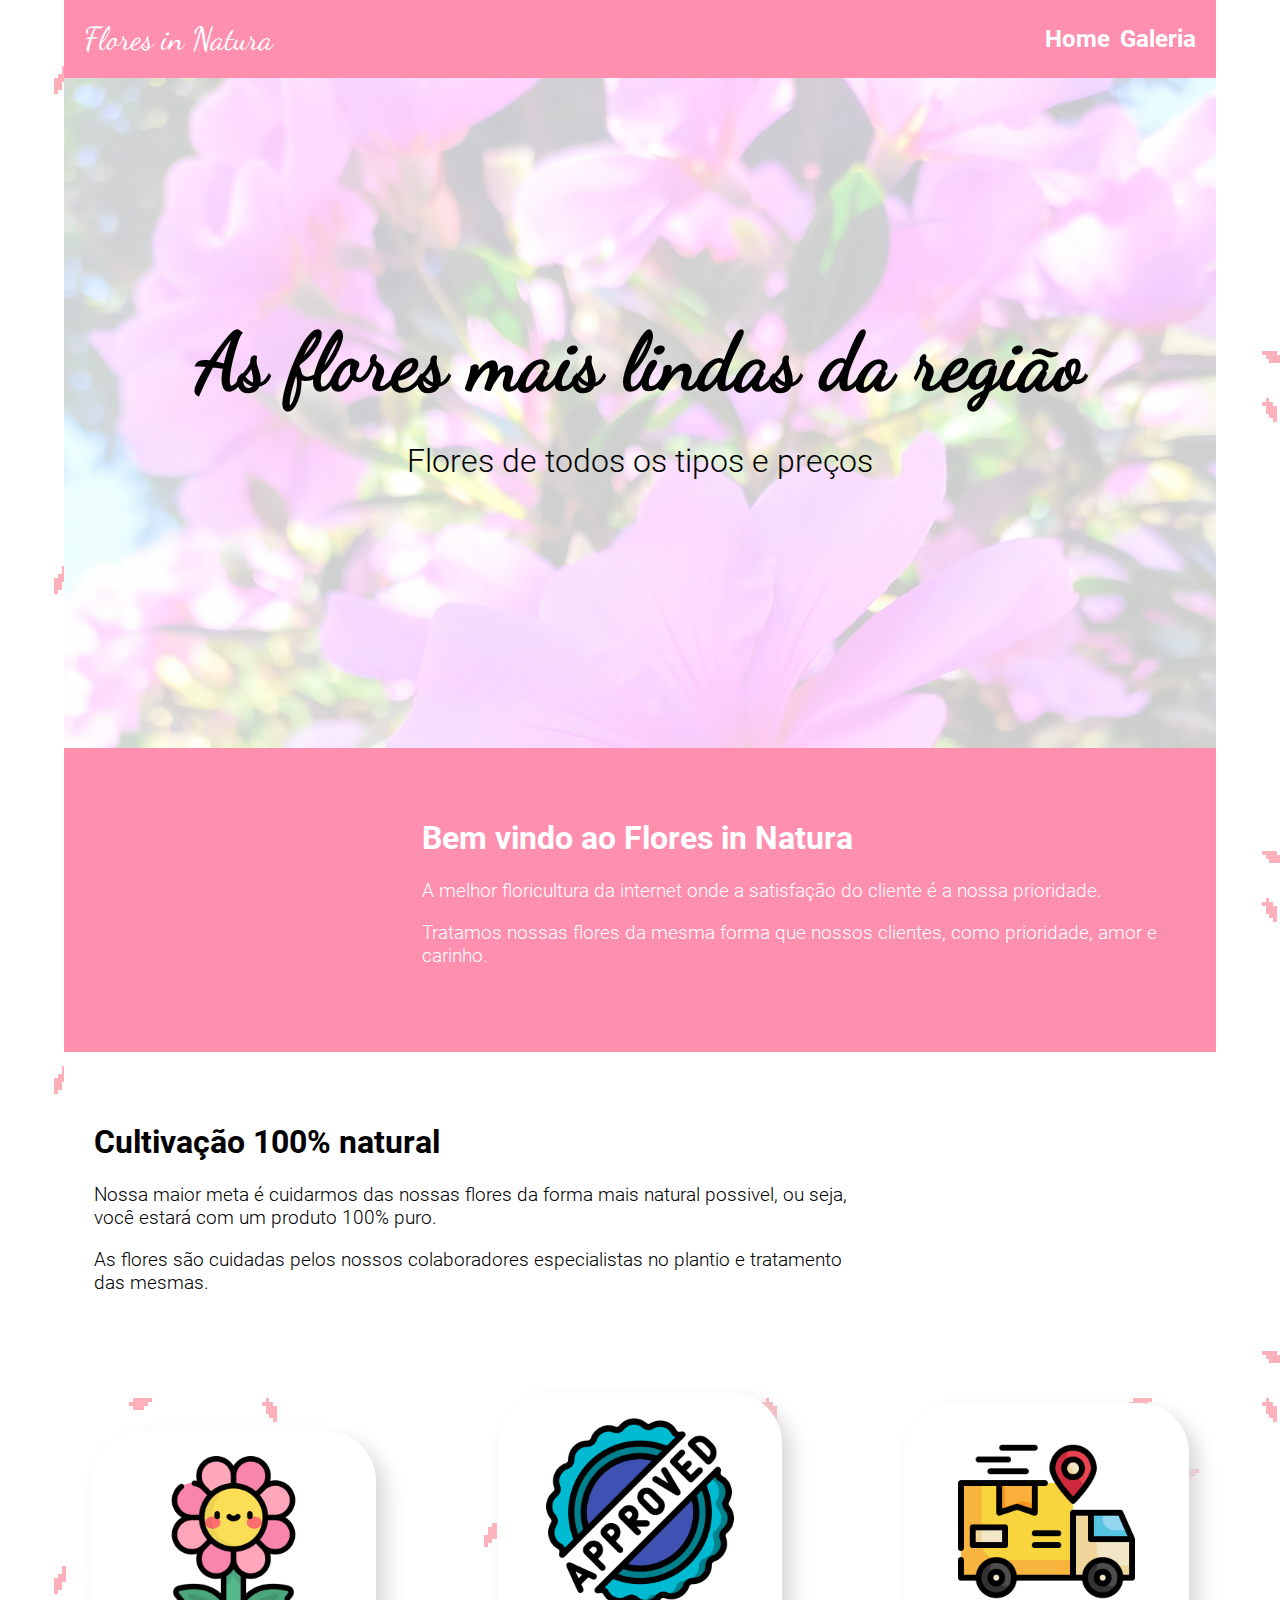
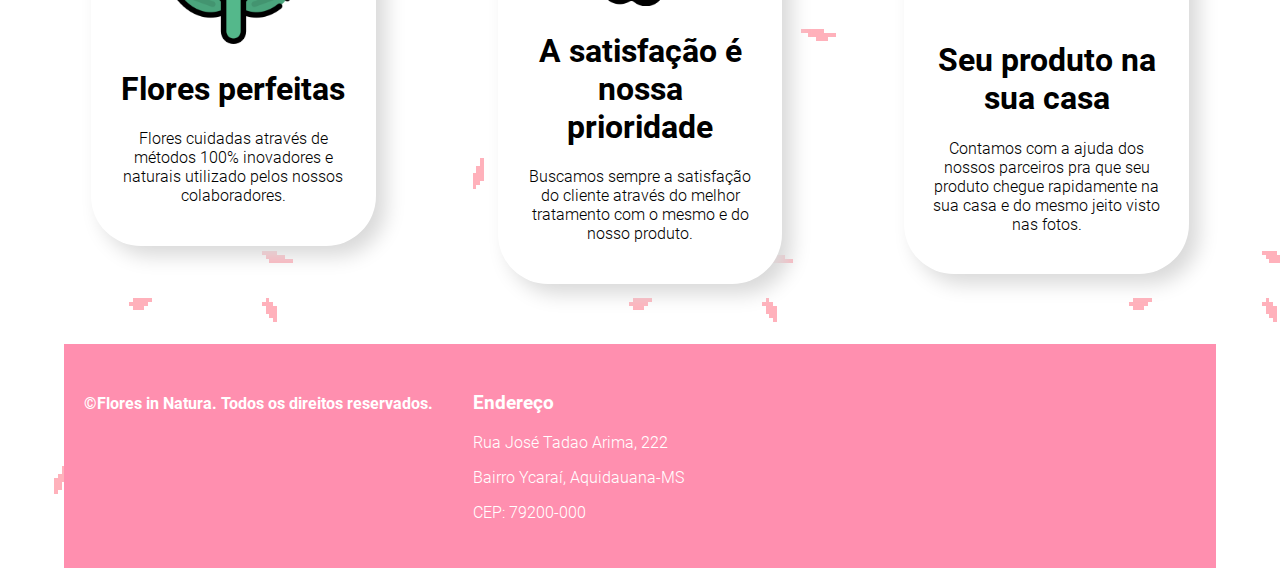
<file: index.html>
<!DOCTYPE html>
<html lang="pt-BR" prefix="og: https://ogp.me/ns#">
<head>
    <meta charset="UTF-8">
    <meta http-equiv="X-UA-Compatible" content="IE=edge">
    <meta name="viewport" content="width=device-width, initial-scale=1.0">
    <link rel="stylesheet" href="css/fonts.css" />
    <link rel="stylesheet" href="css/keyframes.css" />
    <link rel="stylesheet" href="css/styles.css" />
    <link rel="stylesheet" href="css/responsive.css" />
    <title>Flores in Natura</title>
    <meta property="og:title" content="Bem vindo ao Flores in Natura" />
    <meta
      property="og:description "
      content="A melhor floricultura da internet onde a satisfação do cliente é a nossa prioridade."
    />
    <meta property="og:type" content="website" />
    <meta property="og:url" content="" />
    <meta
      property="og:image"
      content=""
    />
</head>
<body>

    <nav>
        <span>Flores in Natura</span>
        <a href="/">Home</a>
        <a href="galeria.html">Galeria</a>
    </nav>

    <div id="firstTitle">
        <div id="firstTitle-text">
            <h1>As flores mais lindas da região</h1>
            <p>Flores de todos os tipos e preços</p>
        </div>
    </div>

    <div class="sobre">
        <div class="sobre-direita">
            <img src="img/beija-flor.png" alt="" id="animacao" />
        </div>
        <div class="sobre-esquerda">
            <h1>Bem vindo ao Flores in Natura</h1>
            <p>A melhor floricultura da internet onde a satisfação do cliente é a nossa prioridade.</p>
            <p>Tratamos nossas flores da mesma forma que nossos clientes, como prioridade, amor e carinho.</p>
        </div>
    </div>

    <div class="sobre">
        <div class="sobre-direita">
            <img src="img/quimico.png" alt="" id="animacao" />
        </div>
        <div class="sobre-esquerda">
            <h1>Cultivação 100% natural</h1>
            <p>Nossa maior meta é cuidarmos das nossas flores da forma mais natural possivel, ou seja, você estará com um produto 100% puro.</p>
            <p>As flores são cuidadas pelos nossos colaboradores especialistas no plantio e tratamento das mesmas.</p>
        </div>
    </div>

    <div class="valores">
        <div class="valores-espaco">
            <img src="img/flor.png" alt="" />
            <h1>Flores perfeitas</h1>
            <p>
                Flores cuidadas através de métodos 100% inovadores e naturais utilizado pelos nossos colaboradores.
            </p>
        </div>
        <div class="valores-espaco">
            <img src="img/carimbo.png" alt="" />
            <h1>A satisfação é nossa prioridade</h1>
            <p>
                Buscamos sempre a satisfação do cliente através do melhor tratamento com o mesmo e do nosso produto.
            </p>
        </div>
        <div class="valores-espaco">
            <img src="img/caminhao.png" alt="" />
            <h1>Seu produto na sua casa</h1>
            <p>Contamos com a ajuda dos nossos parceiros pra que seu produto chegue rapidamente na sua casa e do mesmo jeito visto nas fotos.</p>
        </div>
    </div>

    <footer>
        <div id="copyright">
            <span>&copy;Flores in Natura. Todos os direitos reservados.</span>
        </div>
        <div id="endereco">
        <h3>Endereço</h3>
        <p>Rua José Tadao Arima, 222</p>
        <p>Bairro Ycaraí, Aquidauana-MS</p>
        <p>CEP: 79200-000</p>
        </div>
    </footer>
</body>
</html>
</file>
<file: css/fonts.css>
@font-face {
    font-family: 'bold';
    src: url(../fonts/Roboto-Bold.ttf);
}

@font-face {
    font-family: 'light';
    src: url(../fonts/Roboto-Light.ttf);
}

@font-face {
    font-family: 'logo';
    src: url(../fonts/DancingScript-Regular.ttf);
}
</file>
<file: css/keyframes.css>
@keyframes updown {
    from {
      transform: rotate(0deg);
    }
  
    to {
      transform: rotate(360deg);
    }
  }



  @keyframes scale-out-center {
    100% {
              transform: scale(1);
      opacity: 1;
    }

    0% {
              transform: scale(0);
      opacity: 0;
    }
}

  @keyframes scale-in-center {
    0% {
              transform: scale(0);
      opacity: 0;
    }
    100% {
              transform: scale(1);
      opacity: 1;
    }
}

@keyframes scale-up-center {
    0% {

              transform: scale(1);
    }
    100% {

              transform: scale(1.1);
    }
  }
</file>
<file: css/styles.css>
:root {
    --hero-image: url('../img/back.jpg');
  }
  
  body {
    margin: 0;
    background-image: url('../img/background.gif');
  }
  
  nav {
    display: flex;
    background: #FF8FAF;
    margin: 0% 5% 0 5%;
    padding: 20px;
    column-gap: 10px;
    align-items: center;
  }
  
  nav span {
    color: white;
    font-family: 'logo';
    font-size: 200%;
  }
  
  nav a:first-of-type {
    margin-left: auto;
  }
  
  nav a {
    color: #ffffff;
    font-family: 'bold';
    text-decoration: none;
    font-size: 150%;
  }
  
  nav a:hover {
    color: #CC3560;
  }
  
  #firstTitle {
    background: linear-gradient(rgba(255, 255, 255, 0.8), rgba(255, 255, 255, 0.8)),
    var(--hero-image);
    height: 650px;
    background-repeat: no-repeat;
    background-size: 100%;
    padding: 10px;
    margin: 0% 5% 0 5%;
    position: relative;
  }
  
  #firstTitle-text {
    position: absolute;
    top: 50%;
    left: 50%;
    transform: translate(-50%, -50%);
    color: black;
    text-align: center;
    width: 80%;
  }
  
  #firstTitle-text h1 {
    margin: 0;
    font-family: 'logo';
    font-size: 500%;
  }
  
  #firstTitle-text p {
    font-family: 'light';
    font-size: 200%;
  }
  
  .sobre {
    display: flex;
    padding: 50px 30px;
    margin: 0% 5% 0 5%;
    background-color: #FF8FAF;
    color: white;
    
  }
  
  .sobre:nth-child(even) {
    background-color: white;
    flex-direction: row-reverse;
    color: black;
  }
  
  .sobre-esquerda {
    width: 70%;
  }
  
  .sobre-esquerda h1 {
    font-family: 'bold';
  }
  
  .sobre-esquerda p {
    font-family: 'light';
    font-size: 120%;
  }
  
  .sobre-direita {
    width: 30%;
    text-align: center;
  }
  
  .sobre-direita img {
    width: 200px;
  }
  
  #animacao {
    animation: scale-out-center 0.6s linear reverse forwards;
    opacity: 0;
    
  }
  .sobre:hover #animacao {
   
    animation: scale-in-center 0.6s ease-out forwards;
    opacity: 1;
  }
  
  .valores {
    display: flex;
    justify-content: center;
    align-items: center;
    padding: 30px;
  }
  


  .valores-espaco:nth-child(1):hover {
    animation: scale-up-center 1s forwards;
  }
  
  .valores-espaco:nth-child(2):hover {
    animation: scale-up-center 1s forwards;
  }
  
  .valores-espaco:nth-child(3):hover {
    animation: scale-up-center 1s forwards;
  }
  
  .valores-espaco {
    width: 25%;
    margin: 0 5% 30px 5%;
    text-align: center;
    padding: 2%;
    border-radius: 50px;
    box-shadow: 10px 10px 20px #d9d9d9;
    background-color: #fff;
  }
  
  .valores-espaco:nth-child(1) {
    animation: none;
  }
  
  .valores-espaco:nth-child(2) {
    animation: none;
  }
  
  .valores-espaco:nth-child(3) {
    animation: none;
  }
  
  .valores-espaco img {
    border-radius: 10px;
    width: 80%;
  }
  
  .valores-espaco h1 {
    font-family: 'bold';
  }
  
  .valores-espaco p {
    font-family: 'light';
  }
  
  footer {
    background-color:#FF8FAF;
    margin-top: 30px;
    padding: 30px 20px;
    margin: 0 5% 0% 5%;
    display: flex;
    align-items: baseline;
    color: white;
  }
  
  #copyright {
    margin-right: 40px;
  }
  
  #copyright span {
    font-family: 'bold';
  }
  
  #endereco {
    font-family: 'light';
  }
  
  #endereco h3 {
    font-family: 'bold';
  }
  
  #galeria{
    padding: 50px 30px;
    margin: 0% 5% 0 5%;
    background-color: rgb(255, 255, 255);
    color: #FF8FAF;
  }

  .galeriafoto{
    display: flex;
    padding-bottom: 5%;
  }

  .galeriafoto h3{
    margin: 10% 3% 0 0;
    font-size: 200%;
    font-family: 'logo';

  }

  .galeriafoto p{
    margin: 10% 3% 0 0;
    font-size: 150%;
    font-family: 'bold';
  }

  .galeriafoto img{
    width: 30%;
    margin-left: auto;
  }

  #botao{
    margin: 0% 5% 5% 5%;
    display: flex;
    justify-content: center;
    align-items: center;
  }

  #botao button{
    border-radius: 12px;
    font-size: 35px;
    font-family: 'bold';
    background-color: #FF8FAF;
    color: white;
    border: none;
    padding: 30px;
    cursor: pointer;
  }

  #botao button:hover{
    background-color: #CC3560;
  }
</file>
<file: css/responsive.css>
@media screen and (max-width: 600px) {
    nav span{
        font-size: 180%;
    }

    nav a{
        font-size: 110%;
    }


    #firstTitle {
      height: 300px;
    }
  
    #firstTitle-text h1 {
      font-size: 300%;
    }
  
    #firstTitle-text p {
      font-size: 150%;
    }
  
    .sobre,
    .sobre:nth-child(even) {
      flex-direction: column;
    }
  
    .sobre {
      padding: 20px 20px;
    }
  
    .sobre:hover #animacao {
      animation: none;
    }
  
    .sobre-esquerda,
    .sobre-direita {
      width: 100%;
    }
  
    .sobre-esquerda {
      text-align: center;
    }
  
    #animacao {
        animation: scale-in-center 1s forwards;
      }

    .sobre:hover #animacao{
        animation: none;
    }
     
    .valores {
      flex-direction: column;
    }
  
    .valores-espaco:nth-child(1),
    .valores-espaco:nth-child(2),
    .valores-espaco:nth-child(3) {
      animation: none;
    }
  
    .valores-espaco {
      margin: 20px 0;
      width: 80%;
      padding-top: 20px;
    }
  
    footer {
      flex-direction: column;
      text-align: center;
      align-items: center;
    }
  
    #copyright {
      margin: 0 0 30px 0;
    }
  
    .galeriafoto{
        flex-direction: column;
        text-align: center;
    }

    .galeriafoto img{
        margin-top: 20%;
        width: 100%;
    }

    #botao{
        padding-left:0;
    }
    button{
        margin-bottom: 10%;
    }

  }
</file>
